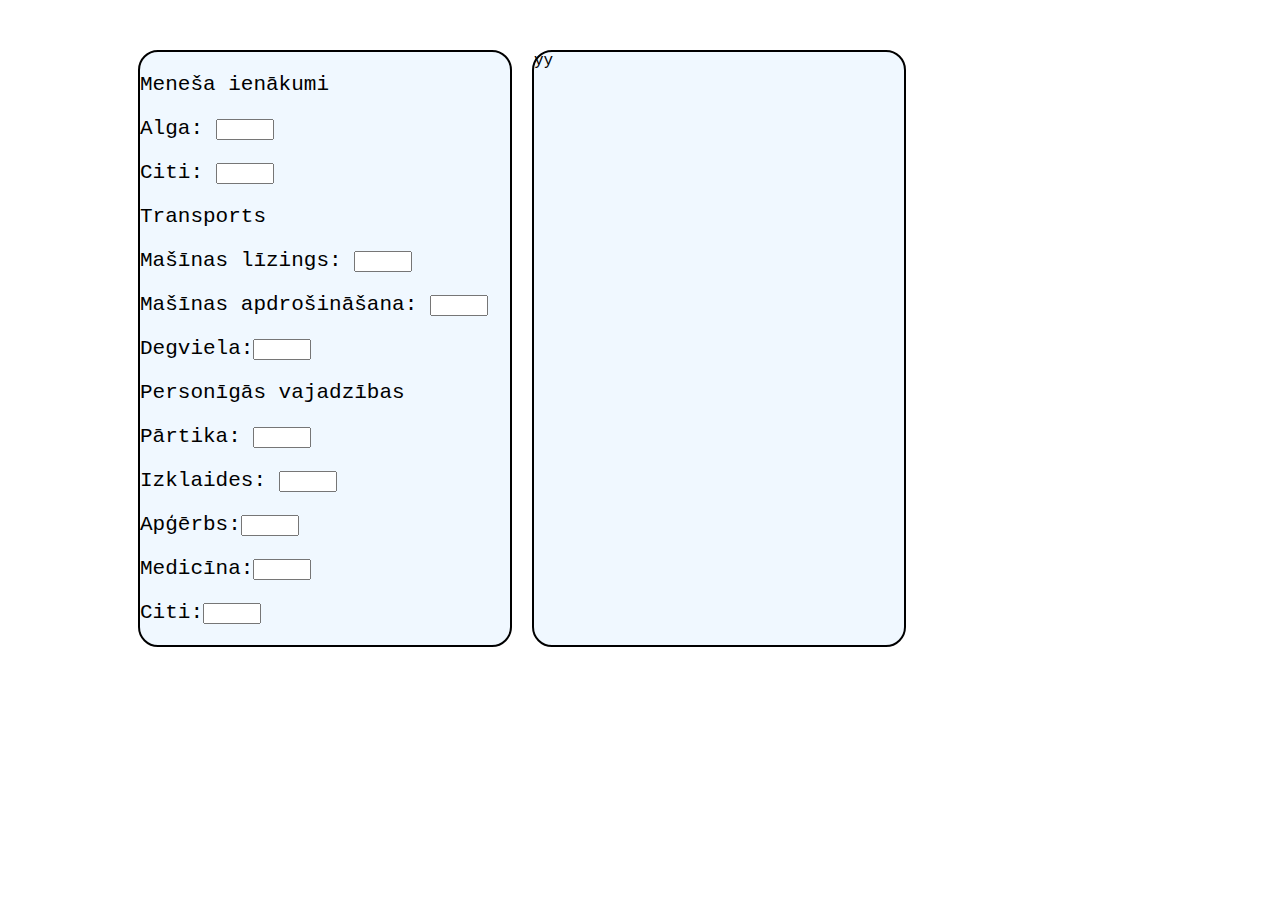
<file: e.html>
<!DOCTYPE html>
<html lang="en">
<head>
    <meta charset="UTF-8">
    <title>Document</title>
    <link rel="stylesheet" href="style.css">
</head>
<body>
    <script src="script.js"></script>



<div class="kopa">

<div class="iev1">
    <p>Meneša ienākumi</p>
    <p> Alga: <input type="text" id="alga"></p>
    <p> Citi:  <input type="text" id="citia"></p>

    <p>Transports</p>
    <p> Mašīnas līzings: <input type="text" id="lizings"></p>
    <p> Mašīnas apdrošināšana: <input type="text" id="apdrosinasan"></p>
    <p> Degviela:<input type="text" id="degviela"></p>
     
    <p>Personīgās vajadzības</p>
    <p> Pārtika: <input type="text" id="partika"></p>
    <p> Izklaides: <input type="text" id="izklaides"></p>
    <p> Apģērbs:<input type="text" id="apgerbs"></p>
    <p> Medicīna:<input type="text" id="Medicina"></p>
    <p> Citi:<input type="text" id="citib"></p>
    </div>

    <div class="iev2">
        yy
        </div>

    </div>

</body>
</html>
</file>
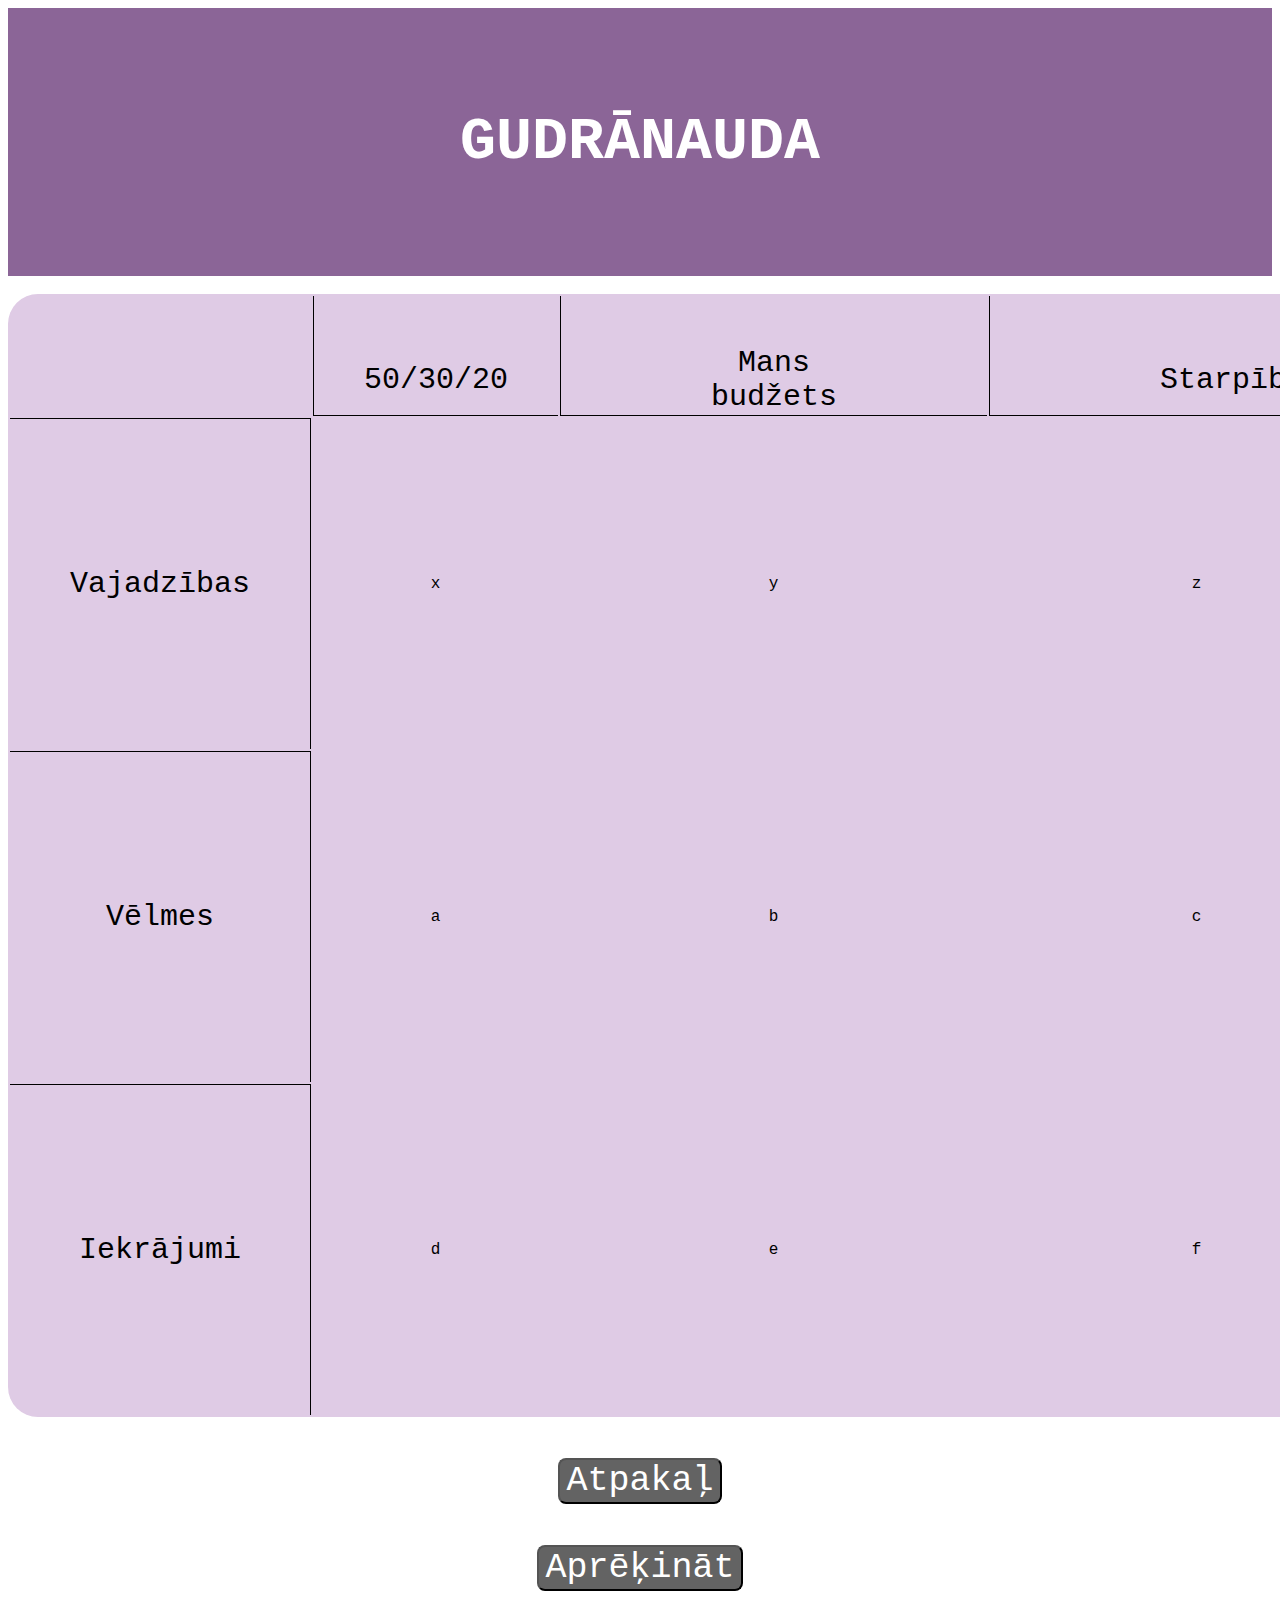
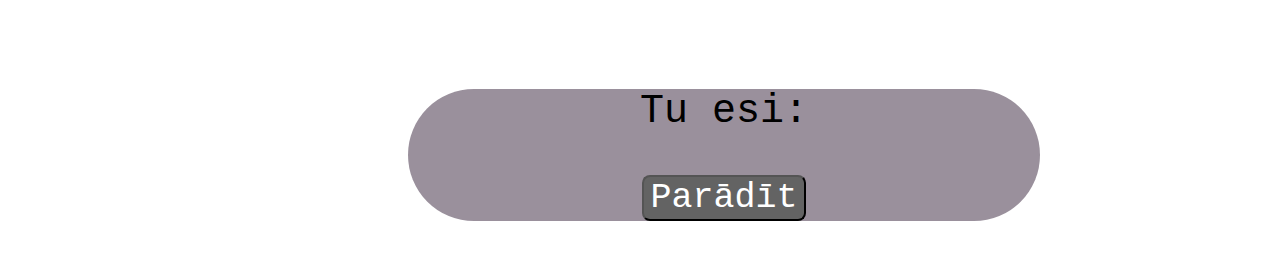
<file: index2.html>
<!DOCTYPE html>
<html lang="en">
<head>
    <meta charset="UTF-8">
    <meta name="viewport" content="width=device-width, initial-scale=1.0">
    <title>Laiks ir nauda</title>
    <link href="./style2.css" rel="stylesheet" type="text/css" />
</head>
<div class="header">
    <h1>GUDRĀNAUDA</h1>
</div>
<body>

<br>

<div class="kopa3">
<table id="myTable">
    <tr>
        <td></td>
        <td class="ptd">50/30/20</td>
        <td class="budzets">Mans budžets</td>
        <td class="starp">Starpība</td>
    </tr>
    <tr>
        <td class="sadalas">Vajadzības</td>
        <td class="vajadz532">x</td>
        <td class="vajadzbudz">y</td>
        <td class="vajadzstarp">z</td>
    </tr>
    <tr>
        <td class="sadalas">Vēlmes</td>
        <td class="velmes532">a</td>
        <td class="velmesbudz">b</td>
        <td class="velmesstarp">c</td>
    </tr>
    <tr>
        <td class="sadalas">Iekrājumi</td>
        <td class="iekr532">d</td>      
        <td class="iekrbudz">e</td>
        <td class="iekrstarp">f</td>
    </tr>
</table>
</div>
<p>  <button id="Atpakal" onclick="atpakal()">Atpakaļ</button></p>
<p>  <button onclick="myFunction()">Aprēķināt</button></p>
<br>
<div class="TU">
    <p>Tu esi:</p>


<p> <button type="button"  onclick="poga()">Parādīt</button> </p>



    <img src="/bildes/majoklisb.jpg" id="majoklisb" style="display: none;">
    <img src="/bildes/transportsb.jpg" id="transportsb" style="display: none;">
    <img src="/bildes/macibasb.jpg" id="macibasb" style="display: none;">
    <img src="/bildes/personigasvajb.jpg" id="personigasvajb" style="display: none;">
    <img src="/bildes/iekrajumib.jpg" id="iekrajumib" style="display: none;">
</div>
    <script src="script.js"></script>
</body>
</html>
</file>
<file: style.css>
.header {
    padding: 60px;
    text-align: center;
    background: #8b6597;
    color: white;
    font-size: 30px;
    font-family: 'Courier New', monospace;
}


.rezult {
    background: #d6c8ef;
    text-align: left;
    padding-left: 10px;
    width: 500px;
    height: 600px;
    border: 2px solid rgb(0, 0, 0);
    margin-right: 50px;
    font-family: 'Courier New', monospace;
    border-radius: 20px;
}

.myPieChart {
    text-align: center;

}
.atlikums{
    background: rgb(169, 134, 152);
    width: 500px;
    height: 100px;
    padding-left: 10px;
    margin-left:110px;
    border: 2px solid black;
    font-family: 'Courier New', monospace;
    border-radius: 20px;
}

.iev1 {
    height: auto;
    width: 370px;
    border: 2px solid rgb(0, 0, 0);
    margin-left: 20px;
    margin-right: 20px;
    font-family: 'Courier New', monospace;
    background-color: aliceblue;
    border-radius: 20px;
}

.iev2 {
    height: auto;
    width: 370px;
    border: 2px solid rgb(0, 0, 0);
    font-family: 'Courier New', monospace;
    background-color: aliceblue;
    border-radius: 20px;
}

.kopa{
    display: flex;
    margin-left:110px;
    margin-top: 50px;
}

.teksts{
    margin-left: 30px;

}

input{
    width: 50px;
}

p{
    font-size: 21px;
}

.kopa2{
    display: flex;
    margin-top:20px;
}

button{
    border-radius: 8px;
    font-size: 35px;
    background-color: #636363;
    color: white;
    font-family: 'Courier New', monospace;
    margin-right: 20px;
    margin-left: 200px;
}

.plkst{
    font-size: 30px;
    text-align: center;
    margin-right: 120px;
    margin-top: 30px;
    border-radius: 8px;
    border: 2px solid rgb(0, 0, 0);
    margin-left:120px;
    font-family: 'Courier New', monospace;
}

.poga{
    margin-right: 100px;
}
</file>
<file: style2.css>
p{
    font-size: 40px;
    text-align: center;
    font-family: 'Courier New', monospace;
}
.header {
    padding: 60px;
    text-align: center;
    background: #8b6597;
    color: white;
    font-size: 30px;
    font-family: 'Courier New', monospace;
}
.body{
    font-family: 'Courier New', monospace;
}
.sadalas {
    padding: 60px;
    line-height: 700%;
    font-size: 30px;
    border-right: 1px solid black;
    height: 50px;
    width: 100px;
    /* border-bottom: 1px solid black; */
    border-top: 1px solid black;
}

/* .kopa3{
    /* display: flex;
} */
    

.ptd{
    border-bottom: 1px solid black;
    /* border-right: 1px solid black; */
    border-left: 1px solid black;
    padding-top: 50px;
    padding-left: 50px;
    padding-right: 50px;
    font-size: 30px;
    height: 40px;
    width: 30%;
    text-align: center;

}

.budzets{
    border-bottom: 1px solid black;
    /* border-right: 1px solid black; */
    border-left: 1px solid black;
    padding-top: 50px;
    padding-left: 150px;
    padding-right: 150px;
    font-size: 30px;
    height: 40px;
    width: 40%;
    text-align: center;

}
.starp{
    border-bottom: 1px solid black;
    /* border-right: 1px solid black; */
    border-left: 1px solid black;
    padding-top: 50px;
    padding-left: 170px;
    padding-right: 100px;
    font-size: 30px;
    height: 40px;
    width: 30%;
    text-align: center;

}

table{
    font-family: 'Courier New', monospace;
    text-align: center;
    background-color: #dfcbe5;
    border-radius: 30px;
}

button{
    border-radius: 8px;
    font-size: 35px;
    background-color: #636363;
    color: white;
    font-family: 'Courier New', monospace;
}
.TU{
    background-color: #9a909c;
    border-radius: 70px;
    width: 50%;
    margin-left: 400px;
}
.Atpakal{
    margin-right: 600px;
}
</file>
